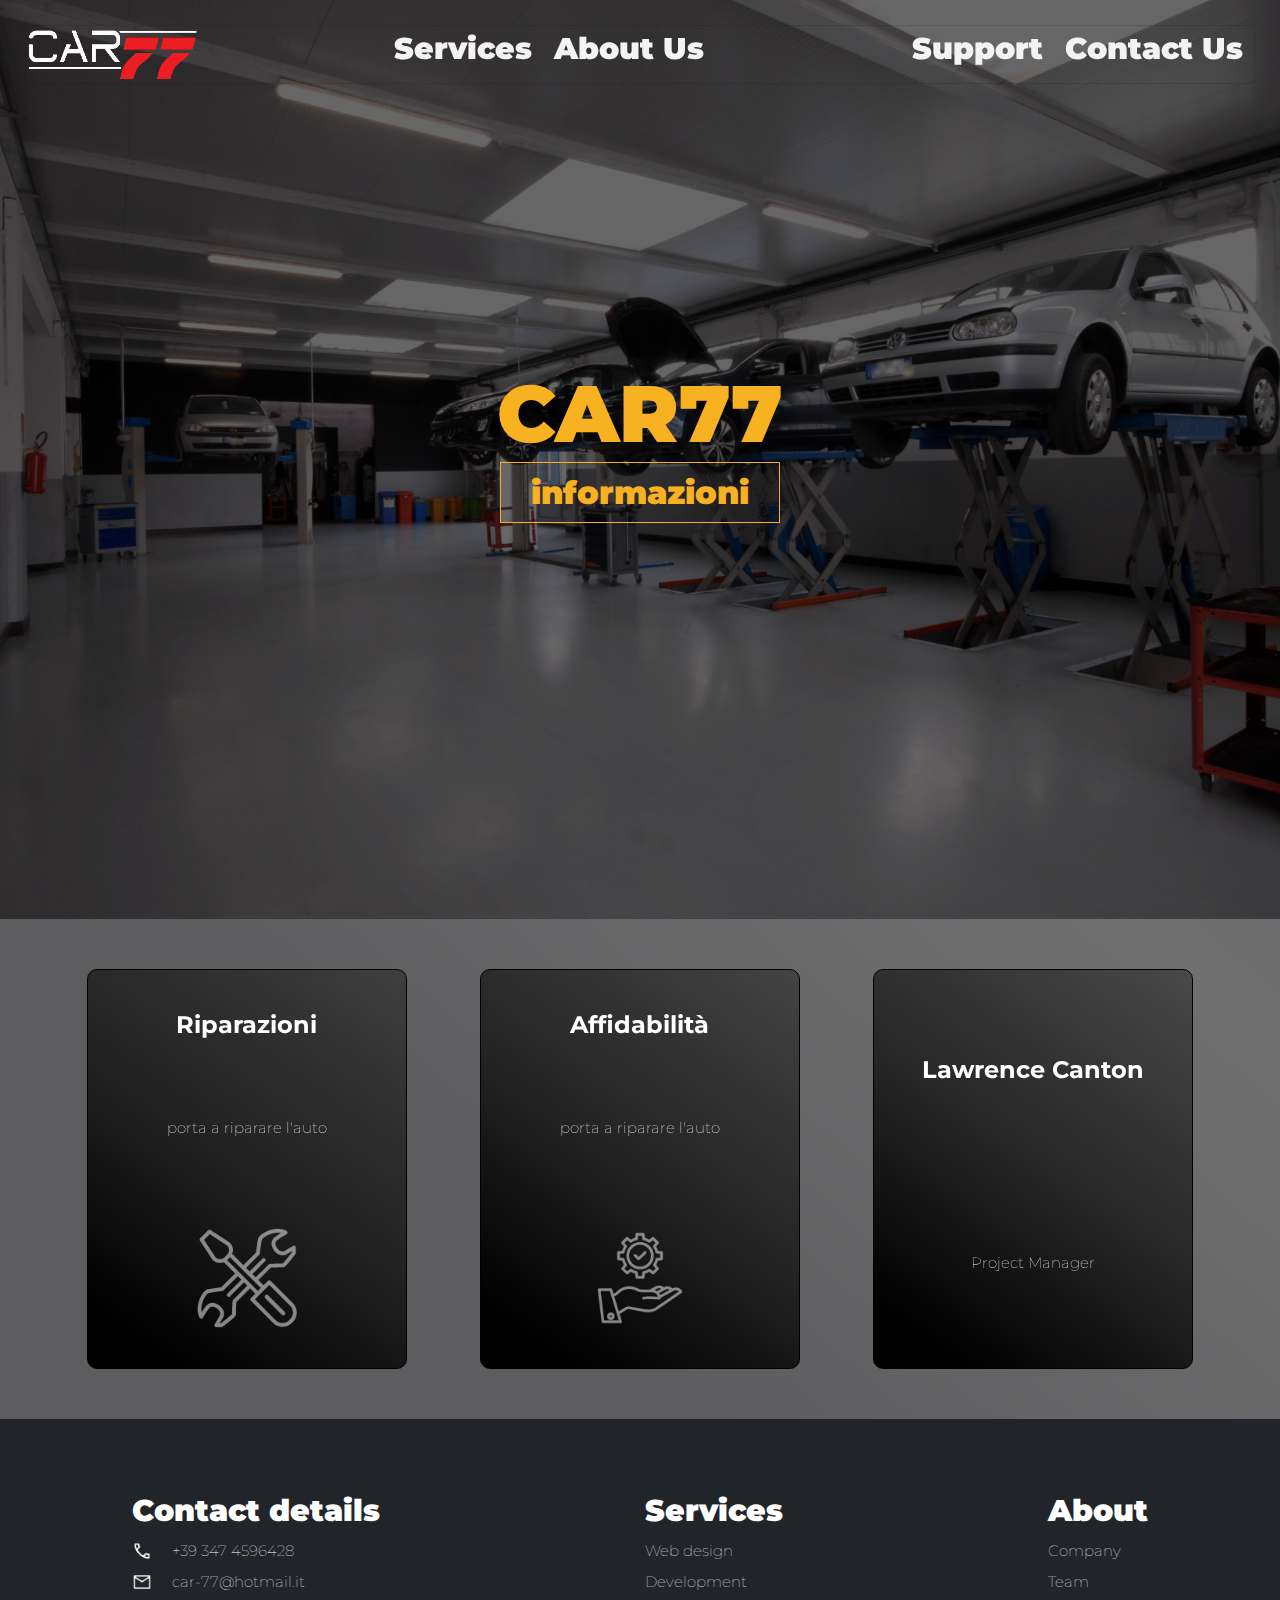
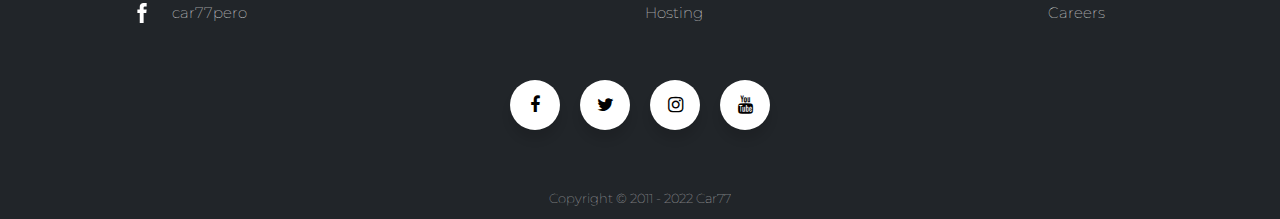
<file: Car77/index/index.html>
<!DOCTYPE html>
<html lang="it">
<head>
    <meta charset="UTF-8">
    <meta http-equiv="X-UA-Compatible" content="IE=edge">
    <meta name="viewport" content="width=device-width, initial-scale=1.0">
    <title>CAR77</title>
    <link rel="stylesheet" href="style.css">
    <link rel="stylesheet" href="cards.css">
    <link rel="stylesheet" href="footer.css">

    <link rel="stylesheet" href="https://cdnjs.cloudflare.com/ajax/libs/font-awesome/4.7.0/css/font-awesome.min.css">
    
    <script src="script.js"></script>
    
    
</head>
<body>
    
    <section id="navbar">
        <nav>
            <div class="main">
                
                <img src="img/CAR77_logo.png" alt="logo" style="height: 50px;">
                <div class="navMenu">
                    <a href="#" class="button">Services</a>
                    <a href="#" class="button">About Us</a>
                </div>
                


                <div class="navMenu">
                    
                    <a href="#" class="button">Support</a>
                    <a href="#" class="button">Contact Us</a>
                </div>
                
                
                
            </div>
       </nav>
    </section>

   <section id="hero">
        <div class="hero container">
            
            <h1>CAR77</h1>
            <a href="#" type="button" class="button01">informazioni</a>
        </div>
       <br>
   </section>
   



   <div class="cardContainer">
        <div class="card">
            <div class="front-face">
                <h2>Riparazioni</h2>
                <p>porta a riparare l'auto</p>
                <img src="img/tools.png" alt="auto">
            </div>
            <div class="back-face">
                <div class="icons">
                    
                    <h2>Riparazioni</h2>
                    <p>porta a riparare l'auto</p>
                    
                </div>
            </div>
        </div>
       

 
        <div class="card">
            <div class="front-face">
                <h2>Affidabilità</h2>
                <p>porta a riparare l'auto</p>
                <img src="img/vehicle.png" alt="auto">
            </div>
            <div class="back-face">
                <div class="icons">
                    <h2>I Nostri Servizi</h2>
                    <p>Servizi</p>
                </div>
            </div>
        </div>
    

    
        <div class="card">
            <div class="front-face">
                <h2>Lawrence Canton</h2>
                <p>Project Manager</p>
            </div>
            <div class="back-face">
                <div class="icons">
                    <h2>Lawrence Canton</h2>
                    <p>Project Manager</p>
                    
                </div>
            </div>
        </div>
    </div>


 
 


      <div class="footer">
        
            <div class="footerCard">

                <div class="fContainer">
                    <h1>Contact details</h1>
                    <div class="contactRow">
                        <img src="img/callIcon.png" class="contact"> 
                        <p>+39 347 4596428</p> 
                    </div> 

                    <div class="contactRow">
                        <img src="img/mailIcon.png" class="contact">  
                        <p>car-77@hotmail.it</p>
                    </div>

                    <div class="contactRow">
                        <img src="img/facebookIcon.png" class="contact"> 
                        <a href="https://www.facebook.com/car77pero/">car77pero</a>
                    </div>

                    
                </div>

                <div class="fContainer">
                    <h1>Services</h1>
                    <a href="#">Web design</a>
                    <a href="#">Development</a>
                    <a href="#">Hosting</a>    
                </div>

                <div class="fContainer">
                    <h1>About</h1>
                    <a href="#">Company</a>
                    <a href="#">Team</a>
                    <a href="#">Careers</a>    
                </div>
            
                

            </div>

            <ul class="wrapper">
               
                <li class="icon facebook">
                <span class="tooltip">Facebook</span>
                <span><i class="fa fa-facebook-f"></i></span>
                </li>
                
                <li class="icon twitter">
                  <span class="tooltip">Twitter</span>
                  <span><i class="fa fa-twitter"></i></span>
                </li>
                <li class="icon instagram">
                  <span class="tooltip">Instagram</span>
                  <span><i class="fa fa-instagram"></i></span>
                </li>
                
                <li class="icon youtube">
                  <span class="tooltip">Youtube</span> 
                  <span><i class="fa fa-youtube"></i></span>
                   
                </li>

            </ul>
            
        <p class="copyright">Copyright © 2011 - 2022 Car77</p>
      
    </div>  
        

      
</body>
</html>
</file>
<file: Car77/index/style.css>
@import url('https://fonts.googleapis.com/css2?family=Montserrat:wght@100&display=swap');
:root {
    --main-color-1: #f8b120;
    --main-color-2: #ffd636;
    --main-color-3: #ae8328;
    --main-color-1Op: #ae842844;
    
    --background: #454446;
}
*{
    padding: 0;
    margin: 0;
    box-sizing: border-box;
    
    
}

html {
    font: 10px;
    font-family: 'Montserrat', sans-serif;
    background: linear-gradient(41deg, rgba(69,68,70,0.8687850140056023) 34%, rgba(69,68,70,0.7679446778711485) 64%, rgba(69,68,70,0.8267682072829132) 85%, rgba(69,68,70,0.8491771708683473) 97%);
}

a {
    text-decoration: none;
}

.container {
    min-height: 100vh;
    width: 100%;

    display: flex;
    flex-direction: column;
    flex-wrap: nowrap;
    align-items: center;
    justify-content: center;
   
    

}
/* header */
/* Style the navbar */
    #navbar {
    overflow: hidden;
    background-color: transparent;
    position: absolute;
    z-index: 4;

    

  }
  
  /* Navbar links */


  
  #navbar .main {
    border: rgba(0, 0, 0, 0.1) solid 1px;
    
   
    display: flex;
    flex-direction: row;
    flex-wrap: nowrap;
    align-items: center;
    justify-content: space-between;

    margin: 15px;
  
  }

  #navbar nav {
    padding: 10px;
    text-align: center;
    width: 100%;
    position: fixed;
    top: 0px;
  }
  #navbar .navMenu  {
    display: flex;
  }
  #navbar .button {
    border: solid transparent 1px;
    border-radius: 20px;

    padding-left: 10px;
    padding-right: 10px;
    padding-top: 3px;
    padding-bottom: 3px;
    color: #f3f3f3;
  }

  #navbar .button:hover {
    border: solid var(--main-color-3) 1px;
    border-radius: 20px;

    background-color: var(--main-color-1Op);
    
   

    padding-left: 10px;
    padding-right: 10px;
    padding-top: 3px;
    padding-bottom: 3px;

    color: #f3f3f3;

    transition: all ease-in-out 0.3s;
    
  }

  



#header {
    
    z-index: 2;
}

#header .container {
    min-height: 5vh;
    width: auto;

    display: flex;
    flex-direction: row;
    flex-wrap: nowrap;
    align-items: center;
    justify-content: space-between;
    
  
}

#header .imgContainer {
    height: 100%;
    width: auto;
    padding: 10px;
}

#header .logo {
    border: #ffd636 solid;
    height: 4vh;
}

#header .h {
    border: #ae8328 solid;
    width: 100px;
    height: 100px;
}
/* hero */

#hero {
    background-image: url("img/Ponti-1.jpg");
    background-size: cover;
    background-position: top center;
    position: relative;
    z-index: 1;
    
}
#hero::after {
    content: '';
    position: absolute;
    left: 0;
    top: 0;
    height: 100%;
    width: 100%;
    background-color: black;
    opacity: .6;
    z-index: -1;
}

#hero h1 {
    display: block;
    width: fit-content;
    font-size: 5em;
    position: relative;
    color: var(--main-color-1);
    letter-spacing: 0.1em;
    font-weight: 900;
    letter-spacing: normal;
   
 
}

#hero .button01{
    display: inline-block;
    padding: 10px 30px;
    color: var(--main-color-1);
    background-color: transparent;
    border: solid 1px var(--main-color-1);
    font-size: 2rem;
}


/* footer */ 

@import url("https://fonts.googleapis.com/css2?family=Poppins&display=swap");


.wrapper {
  display: inline-flex;
  list-style: none;
}

.wrapper .icon {
  position: relative;
  background: #ffffff;
  border-radius: 50%;
  padding: 15px;
  margin: 10px;
  width: 50px;
  height: 50px;
  font-size: 18px;
  display: flex;
  justify-content: center;
  align-items: center;
  flex-direction: column;
  box-shadow: 0 10px 10px rgba(0, 0, 0, 0.1);
  cursor: pointer;
  transition: all 0.2s cubic-bezier(0.68, -0.55, 0.265, 1.55);
}


.wrapper .tooltip {
  position: absolute;
  top: 0;
  font-size: 14px;
  background: #ffffff;
  color: #ffffff;
  padding: 5px 8px;
  border-radius: 5px;
  box-shadow: 0 10px 10px rgba(0, 0, 0, 0.1);
  opacity: 0;
  pointer-events: none;
  transition: all 0.3s cubic-bezier(0.68, -0.55, 0.265, 1.55);
}

.wrapper .tooltip::before {
  position: absolute;
  content: "";
  height: 8px;
  width: 8px;
  background: #ffffff;
  bottom: -3px;
  left: 50%;
  transform: translate(-50%) rotate(45deg);
  transition: all 0.3s cubic-bezier(0.68, -0.55, 0.265, 1.55);
}

.wrapper .icon:hover .tooltip {
  top: -45px;
  opacity: 1;
  visibility: visible;
  pointer-events: auto;
}

.wrapper .icon:hover span,
.wrapper .icon:hover .tooltip {
  text-shadow: 0px -1px 0px rgba(0, 0, 0, 0.1);
}

.wrapper .facebook:hover,
.wrapper .facebook:hover .tooltip,
.wrapper .facebook:hover .tooltip::before {
  background: #1877F2;
  color: #ffffff;
}

.wrapper .twitter:hover,
.wrapper .twitter:hover .tooltip,
.wrapper .twitter:hover .tooltip::before {
  background: #1DA1F2;
  color: #ffffff;
}

.wrapper .instagram:hover,
.wrapper .instagram:hover .tooltip,
.wrapper .instagram:hover .tooltip::before {
  background: #E4405F;
  color: #ffffff;
}

.wrapper .youtube:hover,
.wrapper .youtube:hover .tooltip,
.wrapper .youtube:hover .tooltip::before {
  background: #CD201F;
  color: #ffffff;
}






@media screen and (max-width: 800px) {
   
  #navbar .navMenu {
    display: flex;
    flex-direction: row;
    flex-wrap: wrap;
    
    display: none;
  }
  
  #navbar nav {
    padding: 10px;
    text-align: center;
    width: 100%;
    position: fixed;
    top: 0px;
  }

}
</file>
<file: Car77/index/cards.css>
:root {
    --main-color-1: #f8b120;
    --main-color-2: #ffd636;
    --main-color-3: #ae8328;
    --main-color-1Op: #ae842844;

    --background: #404c52;

    
}


.cardContainer {
    
    width: 100%;
    height: auto;

    display: flex;
    flex-direction: row;
    flex-wrap: nowrap;
    align-items: center;
    justify-content:space-around;

    padding: 50px;

}


.card, .front-face, .back-face {
    border-radius: 20px;
    transition: transform .3s ease-in-out;
    
}


.card {
   
    height: 400px;
    width: 320px;
    transform-style: preserve-3d;
    perspective: 1000px;
    
}

.card .front-face,
.card .back-face {
    position: absolute;
    height: 100%;
    width: 100%;
    text-align: center;
    color: #ffffff;
    background-size: cover;
    background-position: center;
    border-radius: 10px;
    backface-visibility: hidden;
    transition: transform .7s cubic-bezier(.4, .2, .2, 1);
    border: 1px #000000 solid;

    display: flex;
    flex-direction: column;
    flex-wrap: nowrap;
    align-items: center;
    justify-content:space-around;

    
    background: linear-gradient(35deg, rgba(0,0,0,1) 10%, rgba(0,0,0,0.6362920168067228) 50%, rgba(0,0,0,0.3449754901960784) 100%);;
    
}

.card .front-face img {
    max-width: 100px;
    opacity: .5;
}

.card .back-face {
    transform: rotateY(180deg);
    background-color: #0000009e;
    background-repeat: no-repeat;
    background-size: cover;
}

.card .back-face h2 {
    margin-top: 40%;
    color: #ffffff;
    font-size: 32px;
    letter-spacing: 1px;
}

.card .back-face p {
    margin-top: 6px;
    color: #dddddd;
    font-size: 20px;
    font-weight: 600;
    letter-spacing: 1px;
}

.card .back-face .icons {
    margin-top: 30px;
}

.card .back-face .icons i {
    cursor: pointer;
    color: #d74039;
    background: #ffffff;
    font-size: 20px;
    width: 40px;
    height: 40px;
    line-height: 40px;
    border-radius: 50%;
    margin: 0 5px;
}

.card:hover > .back-face {
    transform: rotateY(0deg);
}

.card:hover > .front-face {
    transform: rotateY(-180deg);
}


@media screen and (max-width: 800px) {

    .cardContainer {     
        flex-direction: column;

    }

    .card {
        margin-top: 20px ;
        margin-bottom: 20px;
        
    }

}
</file>
<file: Car77/index/footer.css>
.footer {
    width: 100%;
    height: 400px;

    display: flex;
    flex-direction: column;
    flex-wrap: nowrap;
    align-items: center;
    justify-content:space-around;


    background: #212529;
}


.footer .footerCard {
  margin-top: 50px;
  width: 100%;
  height: auto;

  display: flex;
  flex-direction: row;
  flex-wrap: nowrap;
  align-items: center;
  justify-content:space-around;
  
}

.footer .fContainer {
   
  width: auto;
  min-height: 100px;

  display: flex;
  flex-direction: column;
  flex-wrap: nowrap;
  align-items: flex-start;
  justify-content: center;

  padding: 10px;



 
}

.footer .contactRow {
  

  display: flex;
  flex-direction: row;
  flex-wrap: nowrap;
  align-items: flex-start;
  justify-content: center;

}

.footer .contactRow img{
  max-width: 20px;
  margin-right: 20px;
  
}

.footer .footerCard .fContainer h1, a, p {
  margin-top:0;
  margin-bottom:12px;
  font-weight: 900;
  font-size:30px;
  color: white;

}

.footer .fContainer a, p {
  text-decoration: none;
  font-weight: 100;
  font-size: 15px;
}

.footer .fContainer a:hover {
  text-decoration: underline;
}


.footer .copyright {
  text-align:center;
  padding-top:24px;
  opacity:0.7;
  font-size:13px;
  margin-bottom:0;
  color: white;
}
</file>
